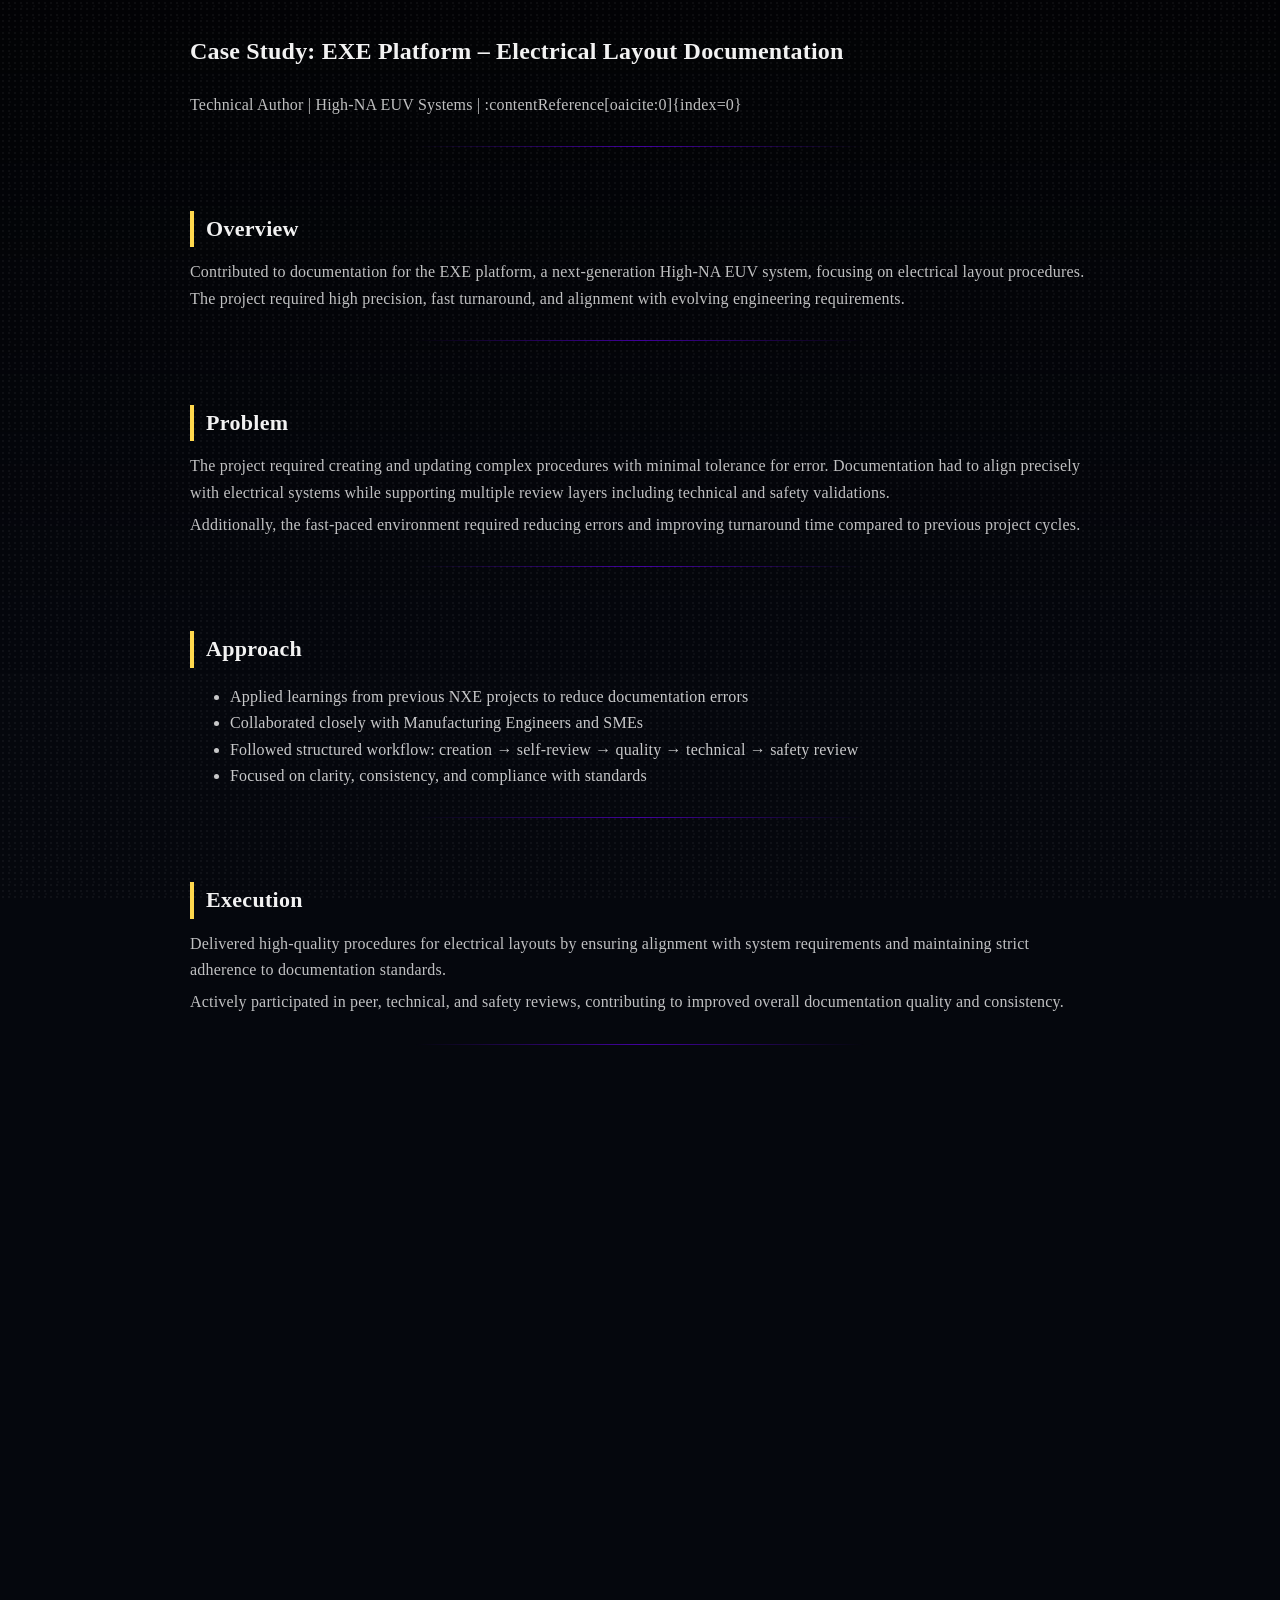
<file: case-study-exe.html>
<!DOCTYPE html>
<html lang="en">
<head>
  <meta charset="UTF-8">
  <meta name="viewport" content="width=device-width, initial-scale=1.0">
  <title>Case Study | EXE Platform</title>
  <link rel="stylesheet" href="style.css">
</head>

<body>

<div class="grid-bg"></div>

<section class="section fade-in">
  <h1>Case Study: EXE Platform – Electrical Layout Documentation</h1>
  <p class="meta">
    Technical Author | High-NA EUV Systems | 
    :contentReference[oaicite:0]{index=0}
  </p>
</section>

<section class="section fade-in">
  <h2>Overview</h2>
  <p>
    Contributed to documentation for the EXE platform, a next-generation High-NA EUV system,
    focusing on electrical layout procedures. The project required high precision, fast turnaround,
    and alignment with evolving engineering requirements.
  </p>
</section>

<section class="section fade-in">
  <h2>Problem</h2>
  <p>
    The project required creating and updating complex procedures with minimal tolerance for error.
    Documentation had to align precisely with electrical systems while supporting multiple review layers
    including technical and safety validations.
  </p>

  <p>
    Additionally, the fast-paced environment required reducing errors and improving turnaround time
    compared to previous project cycles.
  </p>
</section>

<section class="section fade-in">
  <h2>Approach</h2>

  <ul>
    <li>Applied learnings from previous NXE projects to reduce documentation errors</li>
    <li>Collaborated closely with Manufacturing Engineers and SMEs</li>
    <li>Followed structured workflow: creation → self-review → quality → technical → safety review</li>
    <li>Focused on clarity, consistency, and compliance with standards</li>
  </ul>

</section>

<section class="section fade-in">
  <h2>Execution</h2>

  <p>
    Delivered high-quality procedures for electrical layouts by ensuring alignment with system requirements
    and maintaining strict adherence to documentation standards.
  </p>

  <p>
    Actively participated in peer, technical, and safety reviews, contributing to improved overall
    documentation quality and consistency.
  </p>

</section>

<section class="section fade-in">
  <h2>Impact</h2>

  <div class="grid">
    <div class="card">
      <h3>Near-Zero Errors</h3>
      <p>Achieved high accuracy in documentation delivery</p>
    </div>

    <div class="card">
      <h3>High Demand Contributor</h3>
      <p>Retained in project due to consistent quality and reliability</p>
    </div>

    <div class="card">
      <h3>Cross-Team Trust</h3>
      <p>Recognized by engineers and reviewers for clarity and precision</p>
    </div>
  </div>

</section>

<section class="section fade-in">
  <h2>Key Learnings</h2>

  <ul>
    <li>Handling high-complexity systems with precision</li>
    <li>Improving accuracy under tight timelines</li>
    <li>Strengthening cross-functional collaboration</li>
    <li>Adapting quickly to evolving technical requirements</li>
  </ul>

</section>

<section class="section highlight fade-in">
  <h2>Outcome</h2>
  <p>
    This project strengthened my ability to deliver high-accuracy documentation in complex engineering
    environments, while contributing effectively to system-level workflows and cross-functional teams.
  </p>
</section>

<footer class="fade-in">
  <p>© 2026 Your Name</p>
</footer>

<script src="script.js"></script>

</body>
</html>
</file>
<file: style.css>
/* ===============================
   ROOT COLORS (ART SYSTEM)
================================ */
:root {
  --bg-main: #05070d;
  --bg-secondary: #0b1020;

  --purple: #6a00ff;
  --blue: #0077ff;

  --yellow: #ffd84d;
  --orange: #ff9a00;

  --text-main: #ffffff;
  --text-sub: rgba(255, 255, 255, 0.78);
  --text-muted: rgba(255, 255, 255, 0.55);

  --glass: rgba(255, 255, 255, 0.05);
  --border: rgba(255, 255, 255, 0.08);

  --glow-yellow: rgba(255, 216, 77, 0.4);
}

/* ===============================
   GLOBAL
================================ */
body {
  margin: 0;
  background: #05070d;
  color: var(--text-sub);
  overflow-x: hidden;
  line-height: 1.65;
  letter-spacing: 0.2px;
}

body::after {
  content: "";
  position: fixed;
  inset: 0;

  background-image:
    radial-gradient(rgba(255,255,255,0.6) 1px, transparent 1px),
    radial-gradient(rgba(255,255,255,0.4) 1px, transparent 1px);

  background-size: 6px 6px, 12px 12px;
  background-position: 0 0, 40px 60px;

  opacity: 0.08;
  z-index: -1;
  pointer-events: none;
}


body::before {
  content: "";
  position: fixed;
  inset: 0;

  background: linear-gradient(
    to bottom,
    rgba(0,0,0,0.6) 0%,   /* reduced */
    rgba(0,0,0,0.3) 40%,
    transparent 75%
  );

  z-index: -1;
  pointer-events: none;
}

html {
  scroll-behavior: smooth;
}

h1, h2, h3 {
  color: rgba(255, 255, 255, 0.95);
  margin-top: 0; 
}

p {
  color: rgba(255, 255, 255, 0.75);
  margin: 6px 0;
}


/* ===============================
   CANVAS BACKGROUND
================================ */
#bg {
  position: fixed;
  top: 0;
  left: 0;
  width: 100%;
  height: 100%;
  z-index: -2;

  /* 🎯 tuned for nebula look */
  filter: blur(2px) contrast(150%) saturate(140%);
   will-change: transform;
}



/* ===============================
   HERO (NEBULA STYLE)
================================ */
.hero {
  text-align: center;
  padding: 80px 20px 50px;
  background: transparent;
}

.hero-title {
  font-size: 56px;
  line-height: 1.1;
  margin: 10px 0;
  background: linear-gradient(90deg, #fff, var(--yellow));
  -webkit-background-clip: text;
  -webkit-text-fill-color: transparent;
}

.profile-pic {
  width: 130px;
  border-radius: 50%;
  border: 2px solid rgba(255,255,255,0.2);
  box-shadow: 0 0 25px rgba(255,255,255,0.1);
}

.badge {
  display: inline-block;
  background: rgba(255,255,255,0.05);
  padding: 6px 14px;
  border-radius: 999px;
  border: 1px solid var(--border);
}

.tagline {
  color: var(--yellow);
  font-size: 14px;
  letter-spacing: 0.8px;
}

.intro {
  max-width: 640px;
  margin: 20px auto;
  line-height: 1.6;
}

.highlight-line {
  color: var(--yellow);
}

/* ===============================
   BUTTONS
================================ */
.cta-buttons {
  margin-top: 30px;
}

.btn-primary,
.btn-secondary {
  padding: 12px 28px;
  border-radius: 999px;
  text-decoration: none;
  font-weight: 500;
  transition: all 0.25s ease;
}

/* Primary (Glow CTA) */
.btn-primary {
  background: linear-gradient(135deg, var(--yellow), var(--orange));
  color: black;
}

.btn-primary:hover {
  transform: translateY(-3px);
  box-shadow: 0 0 25px var(--glow-yellow);
}

/* Secondary (Glass button) */
.btn-secondary {
  border: 1px solid var(--border);
  background: var(--glass);
  color: var(--text-main);
}

.btn-secondary:hover {
  transform: translateY(-2px);
  border-color: var(--yellow);
  color: var(--yellow);
}

/* ===============================
   SECTIONS
================================ */
.section {
  padding: 32px 20px;  
  max-width: 900px;
  margin: 0 auto;
}


/* glowing divider */
.section::after {
  content: "";
  display: block;
  height: 1px;
  margin: 28px auto 0;
  width: 50%;
  background: linear-gradient(to right, transparent, var(--purple), transparent);
   opacity: 0.6;
}

.section h2 {
  border-left: 4px solid var(--yellow);
  padding-left: 12px;
  margin-bottom: 12px;
  font-size: 22px;
  letter-spacing: 0.3px;
}

.section-intro {
  margin-bottom: 16px;
}

/* ===============================
   GRID
================================ */
.grid {
  display: flex;
  flex-wrap: wrap;
  gap: 16px;
}

/* ===============================
   CARDS (NEBULA GLASS)
================================ */
.card,
.project-card {
  color: rgba(255, 255, 255, 0.82);
  flex: 1 1 280px;
  background: var(--glass);
  backdrop-filter: blur(6px);
  border: 1px solid var(--border);
  border-radius: 16px;
  padding: 16px;
  transition: 0.3s ease;
  position: relative;
   line-height: 1.6;
}

/* Glow hover */
.card:hover,
.project-card:hover {
  transform: translateY(-6px) scale(1.01);
  box-shadow: 0 0 18px var(--glow-yellow);
}

/* Gradient glow border */
.card::before,
.project-card::before {
  content: "";
  position: absolute;
  inset: 0;
  border-radius: 16px;
  padding: 1px;
  background: linear-gradient(120deg, var(--purple), var(--yellow));
  -webkit-mask:
    linear-gradient(#000 0 0) content-box,
    linear-gradient(#000 0 0);
  -webkit-mask-composite: xor;
}

/* ===============================
   PROJECTS
================================ */
.project-card p {
  margin: 6px 0;
}

.project-card ul {
  margin: 6px 0;
  padding-left: 18px;
  line-height: 1.5;
}

.project-card h3 {
  margin-bottom: 6px;
  font-weight: 600;
}

.project-card .meta {
  margin-bottom: 10px;
  font-size: 13px;
  opacity: 0.8;
}

.project-card strong {
  color: var(--text-main);
  opacity: 0.85;
}

.project-link {
  margin-top: 12px;
  display: inline-block;
  color: var(--yellow);
}

.highlight-project {
  border: 1px solid var(--yellow);
}

/* ===============================
   AWARDS
================================ */
.award {
  border-left: 3px solid var(--yellow);
  padding-left: 14px;
  margin-bottom: 20px;
}

/* ===============================
   CONTACT
================================ */
.contact-grid {
  display: grid;
  grid-template-columns: repeat(auto-fit, minmax(220px, 1fr));
  gap: 24px;
}

.contact-card {
  padding: 18px;
  border-radius: 16px;
  backdrop-filter: blur(6px);
  background: var(--glass);
  border: 1px solid var(--border);
  text-align: center;
  text-decoration: none;
  color: var(--text-main);
  transition: 0.3s ease;
}

.contact-card i {
  font-size: 28px;
  color: var(--yellow);
  margin-bottom: 10px;
}

.contact-card:hover {
  transform: translateY(-8px);
  box-shadow: 0 0 25px var(--glow-yellow);
}

/* ===============================
   FOOTER
================================ */
footer {
  text-align: center;
  padding: 30px;
  color: var(--text-sub);
}

/* ===============================
   ANIMATIONS
================================ */
.fade-in {
  opacity: 1;
  transform: translateY(0);
  transition: transform 0.5s ease, opacity 0.5s ease;
}


/* Optional subtle animation instead of blocking */
.fade-in.animate {
  transform: translateY(12px);
}

/* ===============================
   JS-ENABLED ANIMATION (IMPORTANT)
================================ */
.js-enabled .fade-in {
  opacity: 0;
  transform: translateY(20px);
}

.js-enabled .fade-in.visible {
  opacity: 1;
  transform: translateY(0);
}

/* ===============================
   MODAL BACKDROP
================================ */
.modal {
  position: fixed;
  inset: 0;
  display: none;
  align-items: center;
  justify-content: center;

  background: rgba(5, 7, 13, 0.75);
  backdrop-filter: blur(10px);

  z-index: 1000;
}

/* SHOW */
.modal.active {
  display: flex;
}

/* ===============================
   MODAL CONTENT (GLASS NEBULA)
================================ */
.modal-content {
  width: 90%;
  max-width: 700px;
  max-height: 85vh;
  overflow-y: auto;

  padding: 24px;
  border-radius: 18px;

  background: rgba(255, 255, 255, 0.04);
  border: 1px solid var(--border);

  backdrop-filter: blur(10px);

  position: relative;

  /* subtle glow */
  box-shadow: 0 0 40px rgba(106, 0, 255, 0.2);
}

.modal-content::before {
  content: "";
  position: absolute;
  inset: -30px;
  z-index: -1;

  background: radial-gradient(
    circle at 30% 30%,
    rgba(106, 0, 255, 0.25),
    transparent 60%
  ),
  radial-gradient(
    circle at 70% 70%,
    rgba(0, 119, 255, 0.25),
    transparent 60%
  );

  filter: blur(40px);
  opacity: 0.7;
}


/* CLOSE BUTTON */
.close-btn {
  position: absolute;
  top: 12px;
  right: 16px;
  font-size: 22px;
  cursor: pointer;
  color: var(--text-sub);
}

.close-btn:hover {
  color: var(--yellow);
}

/* ===============================
   ABOUT IMAGE FIX
================================ */
.image-wrapper {
  display: flex;
  justify-content: center;
  margin: 20px 0;
}

.about-image {
  width: 100%;
  max-width: 500px;
  height: auto;

  border-radius: 12px;
  border: 1px solid var(--border);

  display: block;

  /* remove any weird rendering */
  object-fit: contain;

  /* subtle glow */
  box-shadow: 0 0 20px rgba(106, 0, 255, 0.2);
}

.image-caption {
  text-align: center;
  font-size: 13px;
  color: var(--text-sub);
  margin-top: 6px;
}
</file>
